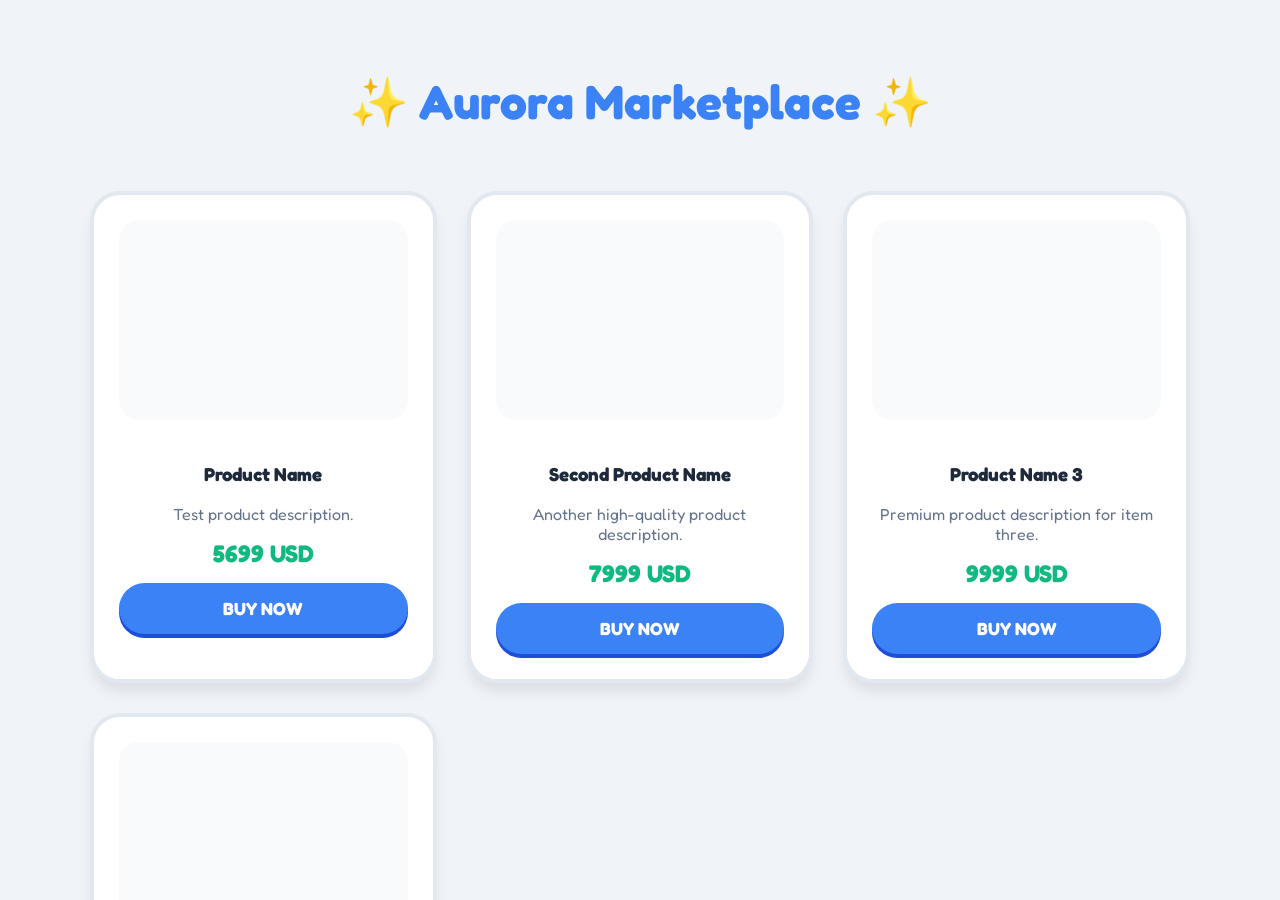
<file: index.html>
<!DOCTYPE html>
<html lang="en">
<head>
    <meta charset="UTF-8">
    <meta name="viewport" content="width=device-width, initial-scale=1.0">
    <title>Aurora Marketplace</title>
    <style>
        @import url('https://fonts.googleapis.com/css2?family=Fredoka:wght@400;700&display=swap');
        body { background: #f0f4f8; color: #1e293b; font-family: 'Fredoka', sans-serif; margin: 0; padding: 40px 20px; }
        header { text-align: center; margin-bottom: 60px; }
        h1 { font-size: 3rem; color: #3b82f6; }
        .container { display: grid; grid-template-columns: repeat(auto-fill, minmax(280px, 1fr)); gap: 30px; max-width: 1100px; margin: 0 auto; }
        .card { background: #fff; padding: 25px; border-radius: 30px; border: 4px solid #e2e8f0; text-align: center; transition: all 0.4s cubic-bezier(0.175, 0.885, 0.32, 1.275); box-shadow: 0 10px 15px -3px rgba(0,0,0,0.1); }
        .card:hover { transform: translateY(-15px) scale(1.03); border-color: #3b82f6; }
        .card img { width: 100%; height: 200px; object-fit: cover; border-radius: 20px; margin-bottom: 20px; background-color: #f8fafc; }
        .price { font-size: 1.5rem; color: #10b981; font-weight: 700; margin: 15px 0; }
        .btn { display: block; background: #3b82f6; color: #fff; padding: 15px; border-radius: 50px; text-decoration: none; font-weight: bold; font-size: 1.1rem; box-shadow: 0 4px 0 #1d4ed8; }
    </style>
</head>
<body>
    <header><h1>✨ Aurora Marketplace ✨</h1></header>
    <div id="product-grid" class="container"></div>
    <script>
        async function loadStore() {
            const grid = document.getElementById('product-grid');
            try {
                const res = await fetch('catalog.json');
                const data = await res.json();
                
                for (const file of data.files) {
                    const pRes = await fetch('products/' + file);
                    if (!pRes.ok) continue;
                    const p = await pRes.json();
                    
                    const card = document.createElement('div');
                    card.className = 'card';
                    card.innerHTML = `
                        <img src="${p.image}" alt="${p.name}" onerror="this.src='https://via.placeholder.com/200'">
                        <h3>${p.name}</h3>
                        <p style="color:#64748b; margin:10px 0;">${p.description}</p>
                        <div class="price">${p.price}</div>
                        <a href="payments.html" class="btn">BUY NOW</a>
                    `;
                    grid.appendChild(card);
                }
            } catch (e) { console.error("Error loading store:", e); }
        }
        window.addEventListener('DOMContentLoaded', loadStore);
    </script>
</body>
</html>
</file>
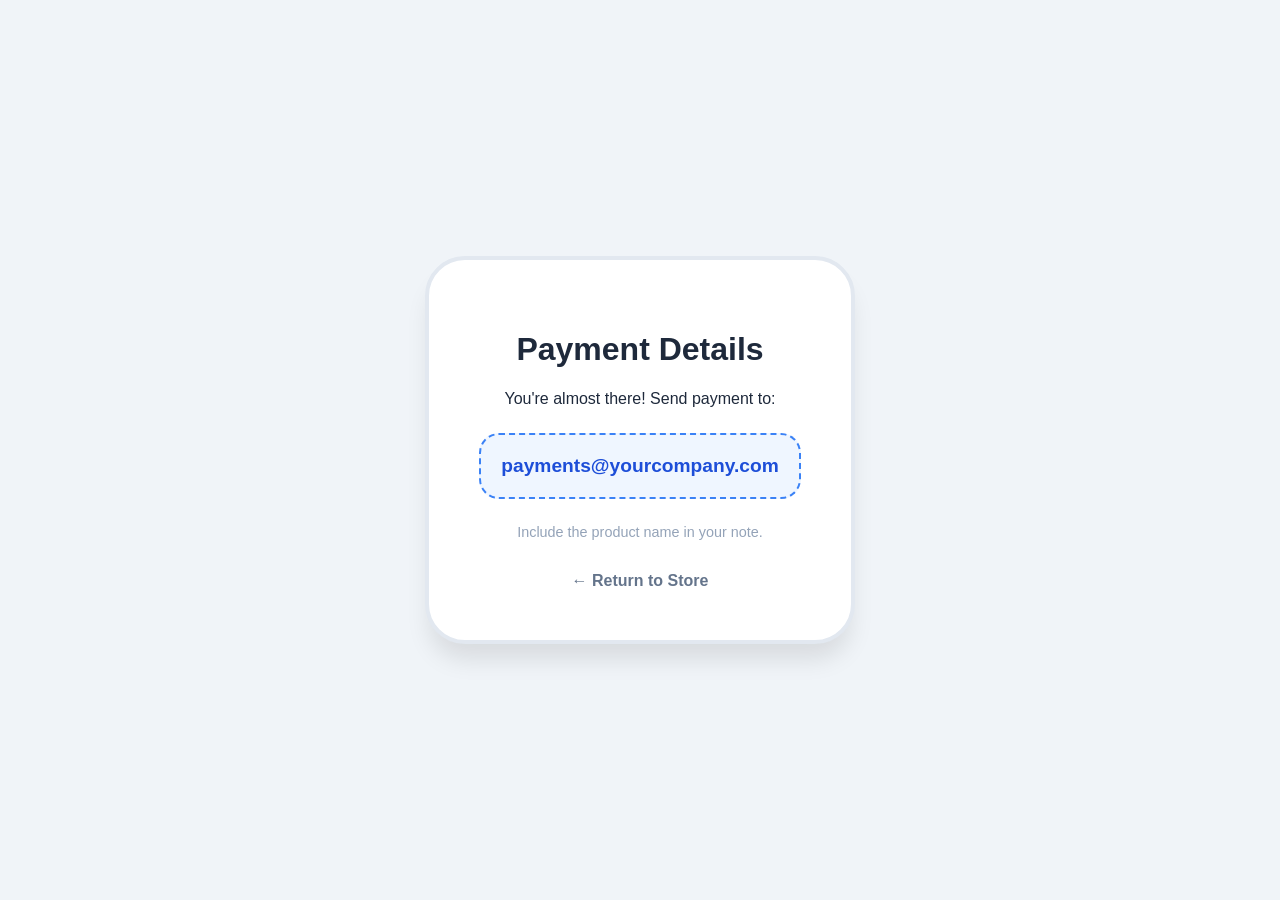
<file: payments.html>
<!DOCTYPE html>
<html lang="en">
<head>
    <meta charset="UTF-8">
    <title>Secure Checkout</title>
    <style>
        body { background: #f0f4f8; color: #1e293b; font-family: 'Fredoka', sans-serif; display: flex; justify-content: center; align-items: center; height: 100vh; margin: 0; }
        .box { background: #fff; padding: 50px; border-radius: 40px; box-shadow: 0 20px 25px -5px rgba(0,0,0,0.1); text-align: center; max-width: 400px; border: 4px solid #e2e8f0; }
        .email-box { background: #eff6ff; padding: 20px; border-radius: 20px; margin: 25px 0; border: 2px dashed #3b82f6; font-size: 1.2rem; color: #1d4ed8; font-weight: bold; }
        .back-link { color: #64748b; text-decoration: none; font-weight: bold; }
    </style>
</head>
<body>
    <div class="box">
        <h1>Payment Details</h1>
        <p>You're almost there! Send payment to:</p>
        <div class="email-box">payments@yourcompany.com</div>
        <p style="font-size: 0.9rem; color: #94a3b8;">Include the product name in your note.</p>
        <br>
        <a href="index.html" class="back-link">← Return to Store</a>
    </div>
</body>
</html>
</file>
